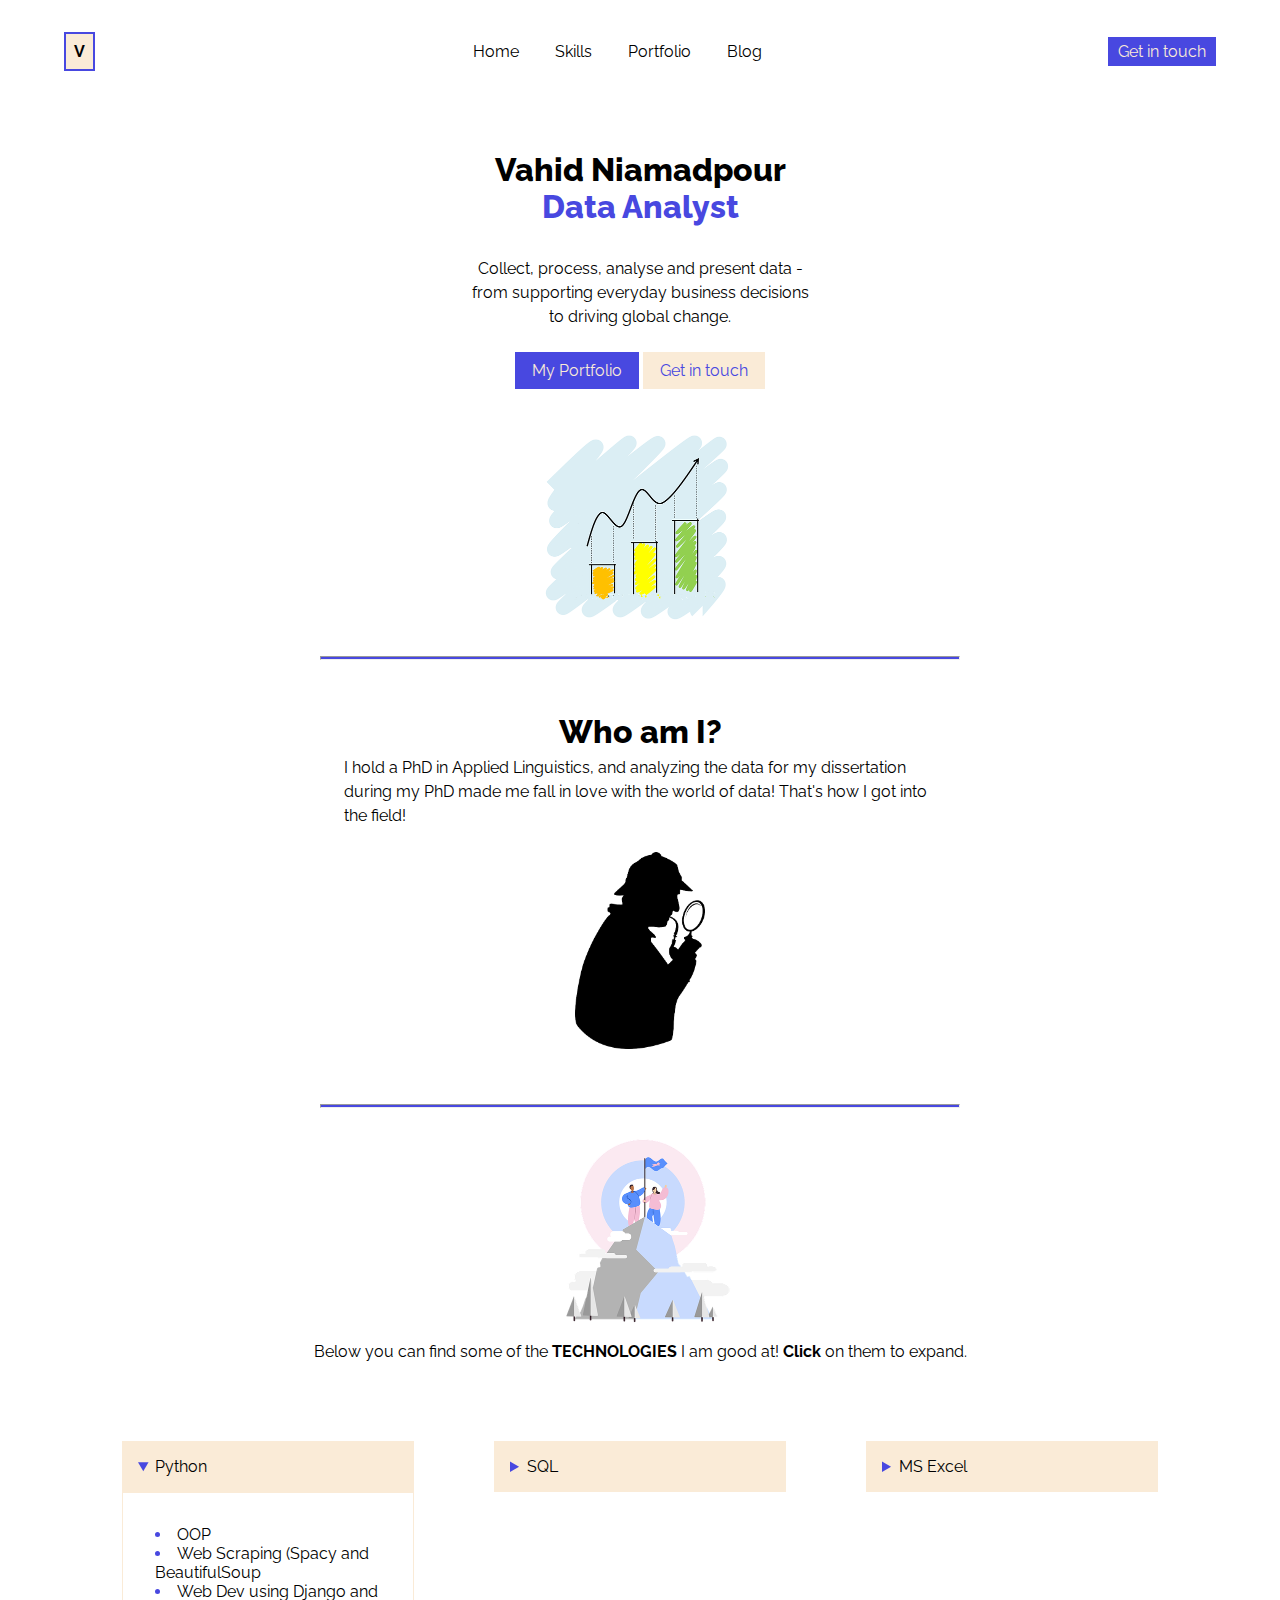
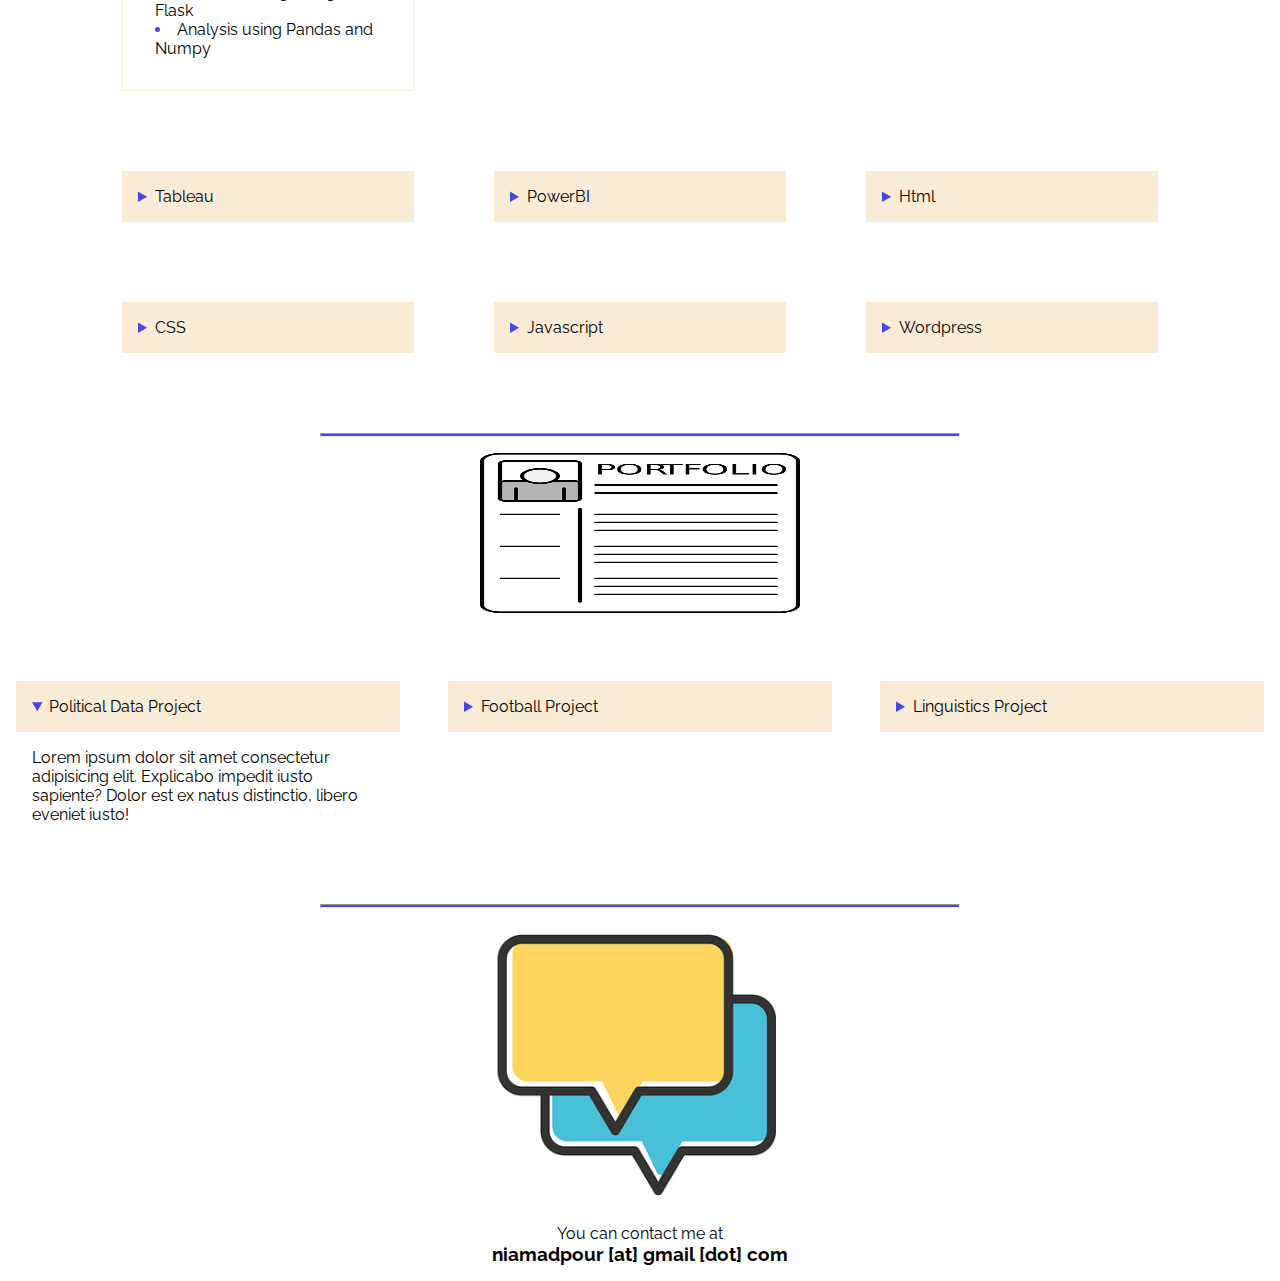
<file: index.html>
<!DOCTYPE html>
<html lang="en">

<head>
    <meta charset="UTF-8">
    <meta http-equiv="X-UA-Compatible" content="IE=edge">
    <meta name="viewport" content="width=device-width, initial-scale=1.0">
    <link rel="stylesheet" href="styles.css">
    <title>Vahid's portfolio</title>
</head>

<body>
    <nav>
        <div class="logo"><a href="#">V</a> </div>
        <ul class="nav">
            <li><a href="./index.html">Home</a> </li>
            <li><a href="#skills">Skills</a> </li>
            <li><a href="#portfolio">Portfolio</a> </li>
            <li><a href="./blog.html">Blog</a> </li>
        </ul> <a class="contact" href="#touch">Get in touch</a>
    </nav> <span class="icon"><img src="burger.png" width="25rem" alt=""> </span>
    <div class="mob"> <button class="x">x</button>
        <ul class="burgerMenu">
            <li><a href="./index.html">Home</a> </li>
            <li><a href="#skills">Skills</a> </li>
            <li><a href="#portfolio">Portfolio</a> </li>
            <li><a href="./blog.html">Blog</a> </li>
        </ul>
    </div>
    <header>
        <div class="container">
            <h1>Vahid Niamadpour</h1>
            <h1 class="subtitle">Data Analyst</h1>
            <p>Collect, process, analyse and present data - from supporting everyday business decisions to driving global change.</p>
            <div class="btns"> <a class="btn1" href="#portfolio" >My Portfolio</a> <a class="btn2" href="#touch">Get in touch</a> </div>
        </div>
    </header>
    <div class="graphImg"> <img src="graph1.png" alt=""> </div>

    <hr class="spacer">

    <section class="about">
        <div class="aboutText">
            <h1 class="aboutTitle">Who am I?</h1>
            <p>I hold a PhD in Applied Linguistics, and analyzing the data for my dissertation during my PhD made me fall in love with the world of data! That's how I got into the field!
             </p>
        </div>
        <div class="aboutImg">
            <img src="profile.png" alt="">
        </div>
    </section>

    <hr class="spacer">

    <div id="skills" class="graphImg"> <img src="skills.png" alt="">
    <p>Below you can find some of the <strong>TECHNOLOGIES</strong> I am good at! <strong>  Click</strong> on them to expand.</p> </div>
    <section class="skills">
        <div class="skill">
            <details open>
                <summary>Python</summary>
                <ul>
                    <li>OOP</li>
                    <li>Web Scraping (Spacy and BeautifulSoup</li>
                    <li>Web Dev using Django and Flask</li>
                    <li>Analysis using Pandas and Numpy</li>
                </ul>
            </details>
        </div>
        <div class="skill">
            <details>
                <summary>SQL</summary>
                <ul>
                    <li>OOP</li>
                    <li>Web Scraping (Spacy and BeautifulSoup</li>
                    <li>Web Dev using Django and Flask</li>
                    <li>Analysis using Pandas and Numpy</li>
                </ul>
            </details>
        </div>
        <div class="skill">
            <details>
                <summary>MS Excel</summary>
                <ul>
                    <li>OOP</li>
                    <li>Web Scraping (Spacy and BeautifulSoup</li>
                    <li>Web Dev using Django and Flask</li>
                    <li>Analysis using Pandas and Numpy</li>
                </ul>
            </details>
        </div>
        <div class="skill">
            <details>
                <summary>Tableau</summary>
                <ul>
                    <li>OOP</li>
                    <li>Web Scraping (Spacy and BeautifulSoup</li>
                    <li>Web Dev using Django and Flask</li>
                    <li>Analysis using Pandas and Numpy</li>
                </ul>
            </details>
        </div>
        <div class="skill">
            <details>
                <summary>PowerBI</summary>
                <ul>
                    <li>OOP</li>
                    <li>Web Scraping (Spacy and BeautifulSoup</li>
                    <li>Web Dev using Django and Flask</li>
                    <li>Analysis using Pandas and Numpy</li>
                </ul>
            </details>
        </div>
        <div class="skill">
            <details>
                <summary>Html</summary>
                <ul>
                    <li>OOP</li>
                    <li>Web Scraping (Spacy and BeautifulSoup</li>
                    <li>Web Dev using Django and Flask</li>
                    <li>Analysis using Pandas and Numpy</li>
                </ul>
            </details>
        </div>
        <div class="skill">
            <details>
                <summary>CSS</summary>
                <ul>
                    <li>OOP</li>
                    <li>Web Scraping (Spacy and BeautifulSoup</li>
                    <li>Web Dev using Django and Flask</li>
                    <li>Analysis using Pandas and Numpy</li>
                </ul>
            </details>
        </div>
        <div class="skill">
            <details>
                <summary>Javascript</summary>
                <ul>
                    <li>OOP</li>
                    <li>Web Scraping (Spacy and BeautifulSoup</li>
                    <li>Web Dev using Django and Flask</li>
                    <li>Analysis using Pandas and Numpy</li>
                </ul>
            </details>
        </div>
        <div class="skill">
            <details>
                <summary>Wordpress</summary>
                <ul>
                    <li>OOP</li>
                    <li>Web Scraping (Spacy and BeautifulSoup</li>
                    <li>Web Dev using Django and Flask</li>
                    <li>Analysis using Pandas and Numpy</li>
                </ul>
            </details>
        </div>
    </section>
    <hr class="spacer">

    <div id="portfolio" class="graphImg"> <img src="portfolio.png" alt="" height="160px"> </div>
    <div class="projects">
        <details open>
            <summary>Political Data Project</summary>
            <p>Lorem ipsum dolor sit amet consectetur adipisicing elit. Explicabo impedit iusto sapiente? Dolor est ex natus distinctio, libero eveniet iusto!</p>
        </details>
        <details>
            <summary>Football Project</summary>
            <p>Lorem ipsum dolor sit amet consectetur adipisicing elit. Explicabo impedit iusto sapiente? Dolor est ex natus distinctio, libero eveniet iusto!</p>
        </details>
        <details>
            <summary>Linguistics Project</summary>
            <p>Lorem ipsum dolor sit amet consectetur adipisicing elit. Explicabo impedit iusto sapiente? Dolor est ex natus distinctio, libero eveniet iusto!</p>
        </details>
    </div>

    <hr class="spacer">

    <div class="graphImg"> <img src="contact.png" alt=""> </div>
    <div id="touch">
        <p>You can contact me at</p>
        <h3 class="email">niamadpour [at] gmail [dot] com</h3>
    </div>
    <script src="script.js"></script>
</body>

</html>
</file>
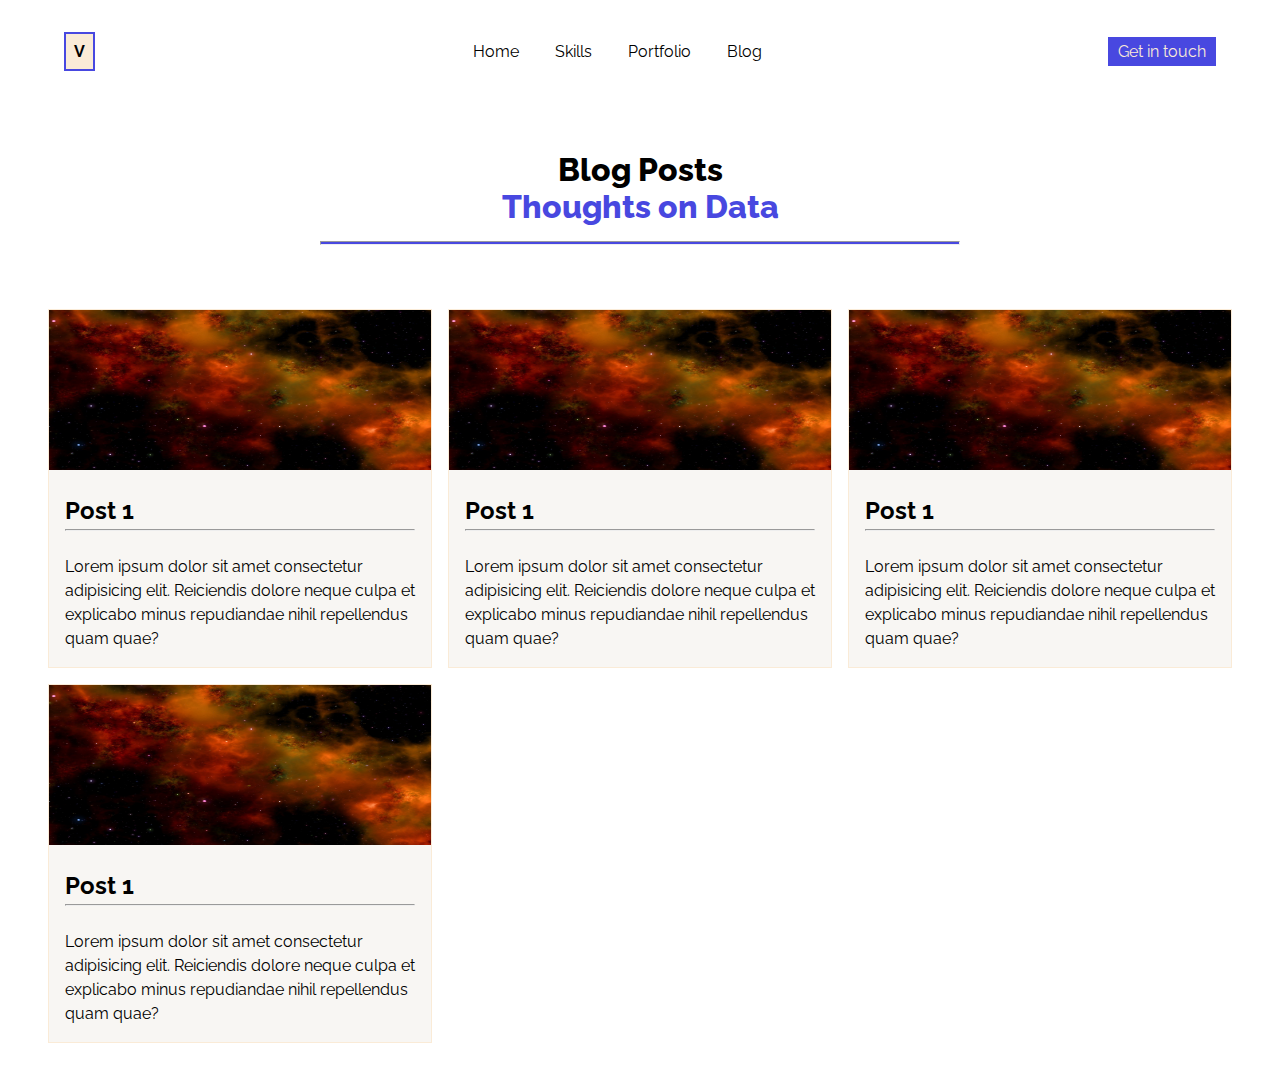
<file: blog.html>
<!DOCTYPE html>
<html lang="en">

<head>
    <meta charset="UTF-8">
    <meta http-equiv="X-UA-Compatible" content="IE=edge">
    <meta name="viewport" content="width=device-width, initial-scale=1.0">
    <link rel="stylesheet" href="styles.css">
    <title>Vahid's portfolio</title>
</head>

<body>
    <nav>
        <div class="logo"><a href="#">V</a> </div>
        <ul class="nav">
            <li><a href="./index.html">Home</a> </li>
            <li><a href="./index.html#skills">Skills</a> </li>
            <li><a href="./index.html#portfolio">Portfolio</a> </li>
            <li><a href="./blog.html">Blog</a> </li>
        </ul> <a class="contact" href="./index.html#touch">Get in touch</a>
    </nav> <span class="icon"><img src="burger.png" width="25rem" alt=""> </span>
    <div class="mob"> <button class="x">x</button>
        <ul class="burgerMenu">
            <li><a href="./index.html">Home</a> </li>
            <li><a href="./index.html#skills">Skills</a> </li>
            <li><a href="./index.html#portfolio">Portfolio</a> </li>
            <li><a href="./blog.html">Blog</a> </li>
        </ul>
    </div>
    <header>
        <div class="container">
            <h1>Blog Posts</h1>
            <h1 class="subtitle">Thoughts on Data</h1>
        </div>
    </header>
    <hr class="spacer">
    <sections class="posts">
        <article class="post"> <img src="space.jpeg" alt="" class="postImg">
            <div class="content">
                <h2 class="title">Post 1</h2>
                <hr> <br>
                <p class="text">Lorem ipsum dolor sit amet consectetur adipisicing elit. Reiciendis dolore neque culpa et explicabo minus repudiandae nihil repellendus quam quae?</p>
            </div>
        </article>
        <article class="post"> <img src="space.jpeg" alt="" class="postImg">
            <div class="content">
                <h2 class="title">Post 1</h2>
                <hr> <br>
                <p class="text">Lorem ipsum dolor sit amet consectetur adipisicing elit. Reiciendis dolore neque culpa et explicabo minus repudiandae nihil repellendus quam quae?</p>
            </div>
        </article>
        <article class="post"> <img src="space.jpeg" alt="" class="postImg">
            <div class="content">
                <h2 class="title">Post 1</h2>
                <hr> <br>
                <p class="text">Lorem ipsum dolor sit amet consectetur adipisicing elit. Reiciendis dolore neque culpa et explicabo minus repudiandae nihil repellendus quam quae?</p>
            </div>
        </article>
        <article class="post"> <img src="space.jpeg" alt="" class="postImg">
            <div class="content">
                <h2 class="title">Post 1</h2>
                <hr> <br>
                <p class="text">Lorem ipsum dolor sit amet consectetur adipisicing elit. Reiciendis dolore neque culpa et explicabo minus repudiandae nihil repellendus quam quae?</p>
            </div>
        </article>
    </sections>
    <script src="script.js"></script>
</body>

</html>
</file>
<file: styles.css>
@import url('https://fonts.googleapis.com/css2?family=Raleway:wght@300;800&display=swap');

html {
    scroll-behavior: smooth;
}

:root {
    --blue: rgb(72, 72, 224);
}

*,
html {
    margin: 0;
    padding: 0;
    box-sizing: border-box;
    font-family: 'Raleway', sans-serif;
}

a {
    text-decoration: none;
    color: black;
}

h1 {
    font-weight: 800;
}

.burgerMenu li a {
    color: antiquewhite;
}

.nav li {
    list-style: none;
    display: inline-block;
    margin-left: 2rem;
    transition: .4s;
}

.nav li:hover,
.nav li a:hover {
    color: blue;
    transform: scaleX(1.2);
}

nav {
    padding: 2rem 4rem;
    display: flex;
    justify-content: space-between;
    align-items: center;
}

.logo {
    font-weight: 700;
    border: 2px solid var(--blue);
    color: rgb(72, 72, 224);
    background-color: antiquewhite;
    padding: .5rem;
}

.contact {
    padding: 5px 10px;
    background-color: var(--blue);
    color: antiquewhite;
    border: none;
    cursor: pointer;
    transition: .2s;
}

.contact:hover {
    transform: scaleX(1.2);
}

/* Start Burger menu */
.burger {
    background-color: black;
    height: 1px;
}

/* End Burger menu */
header {
    padding-top: 3rem;
    display: flex;
    justify-content: center;
}

.container {
    text-align: center;
    width: 22rem;
}

.subtitle {
    color: var(--blue);
}

.container p {
    line-height: 1.5;
    margin: 2rem 0;
}

.btn1,
.btn2 {
    padding: .5rem 1rem;
    cursor: pointer;
    font-size: 1rem;
}

.btn1 {
    background-color: var(--blue);
    color: antiquewhite;
    border: 1px solid var(--blue);
    transition: .2s all;
}

.btn2 {
    color: var(--blue);
    background-color: antiquewhite;
    border: 1px solid antiquewhite;
    transition: .2s all;
}

.btn1:hover,
.btn2:hover {
    color: black;
    background-color: transparent;
    border: 1px solid black;
}

.mob,
.icon {
    display: none;
}

@media only screen and (max-width: 600px) {
    nav {
        display: none;
    }

    .mob {
        display: block;
        text-align: center;
        position: absolute;
        top: -20rem;
        padding-top: 3rem;
        width: 100%;
        background-color: var(--blue);
        color: aliceblue;
        transition: .3s all;
    }

    .show {
        top: 0rem;
    }

    .x {
        position: absolute;
        right: 1rem;
        top: .75rem;
        background-color: transparent;
        border: none;
        color: antiquewhite;
        font-size: 2rem;
    }

    .icon {
        display: block;
        position: absolute;
        right: 1rem;
        top: 1rem;
    }

    .burgerMenu li {
        margin-bottom: 1rem;
    }
}

.spacer {
    width: 50%;
    height: 4px;
    margin: 1rem auto 1rem auto;
    background-color: var(--blue);
}

.graphImg {
    margin-top:1rem ;
    text-align: center;
    width: 100%;
}

.graphImg img {
    width: 20rem;
}

/* About section */
.about{
    max-width: 640px;
    margin: 3rem auto;
    line-height: 1.5;
}
.aboutTitle{
    text-align: center;
}
.aboutText{
    margin: 1.5rem;
}
.aboutImg{
    text-align: center;
}
.aboutImg img{
    max-width: 130px;
}




/* Skills Section */
.sectionHeader {
    margin-top: 2rem;
    text-align: center;
    letter-spacing: 10px;
    color: var(--blue);
}

.capital {
    color: wheat;
}

.skills {
    max-width: 1100px;
    margin: 3rem auto;
    display: grid;
    grid-template-columns: repeat(auto-fit, minmax(310px, 1fr));
    gap: 1rem;}

.skill {
    padding: 1rem;
}

.skills ul li {
    list-style: inside
}


/* Project s section */
.projects {
    max-width: 1300px;
    margin: 3rem auto;
    display: grid;
    grid-template-columns: repeat(auto-fit, minmax(310px, 1fr));
    gap: 1rem;}
details{
    padding: 1rem;
}
details>summary {
    padding: 1rem;
    cursor: pointer;
    background-color: antiquewhite;
}

details>ul {
    padding: 2rem;
    border: 1px solid antiquewhite;
}

details>p {
    padding: 1rem;
}

::marker {
    color: var(--blue);
}



/* Blog Pageeeeee */
.posts {
    padding: 3rem;
    line-height: 1.5;
    display: grid;
    grid-template-columns: repeat(auto-fill, minmax(310px, 1fr));
    gap: 1rem;
}

.post {
    background-color: rgb(248, 246, 243);
    border: 1px solid antiquewhite;
}

.content {
    padding: 1rem;
}

.postImg {
    height: 10rem;
    width: 100%;
}


/* Contact Section */

#touch {
    margin: 1rem 0;
    text-align: center;
}
</file>
